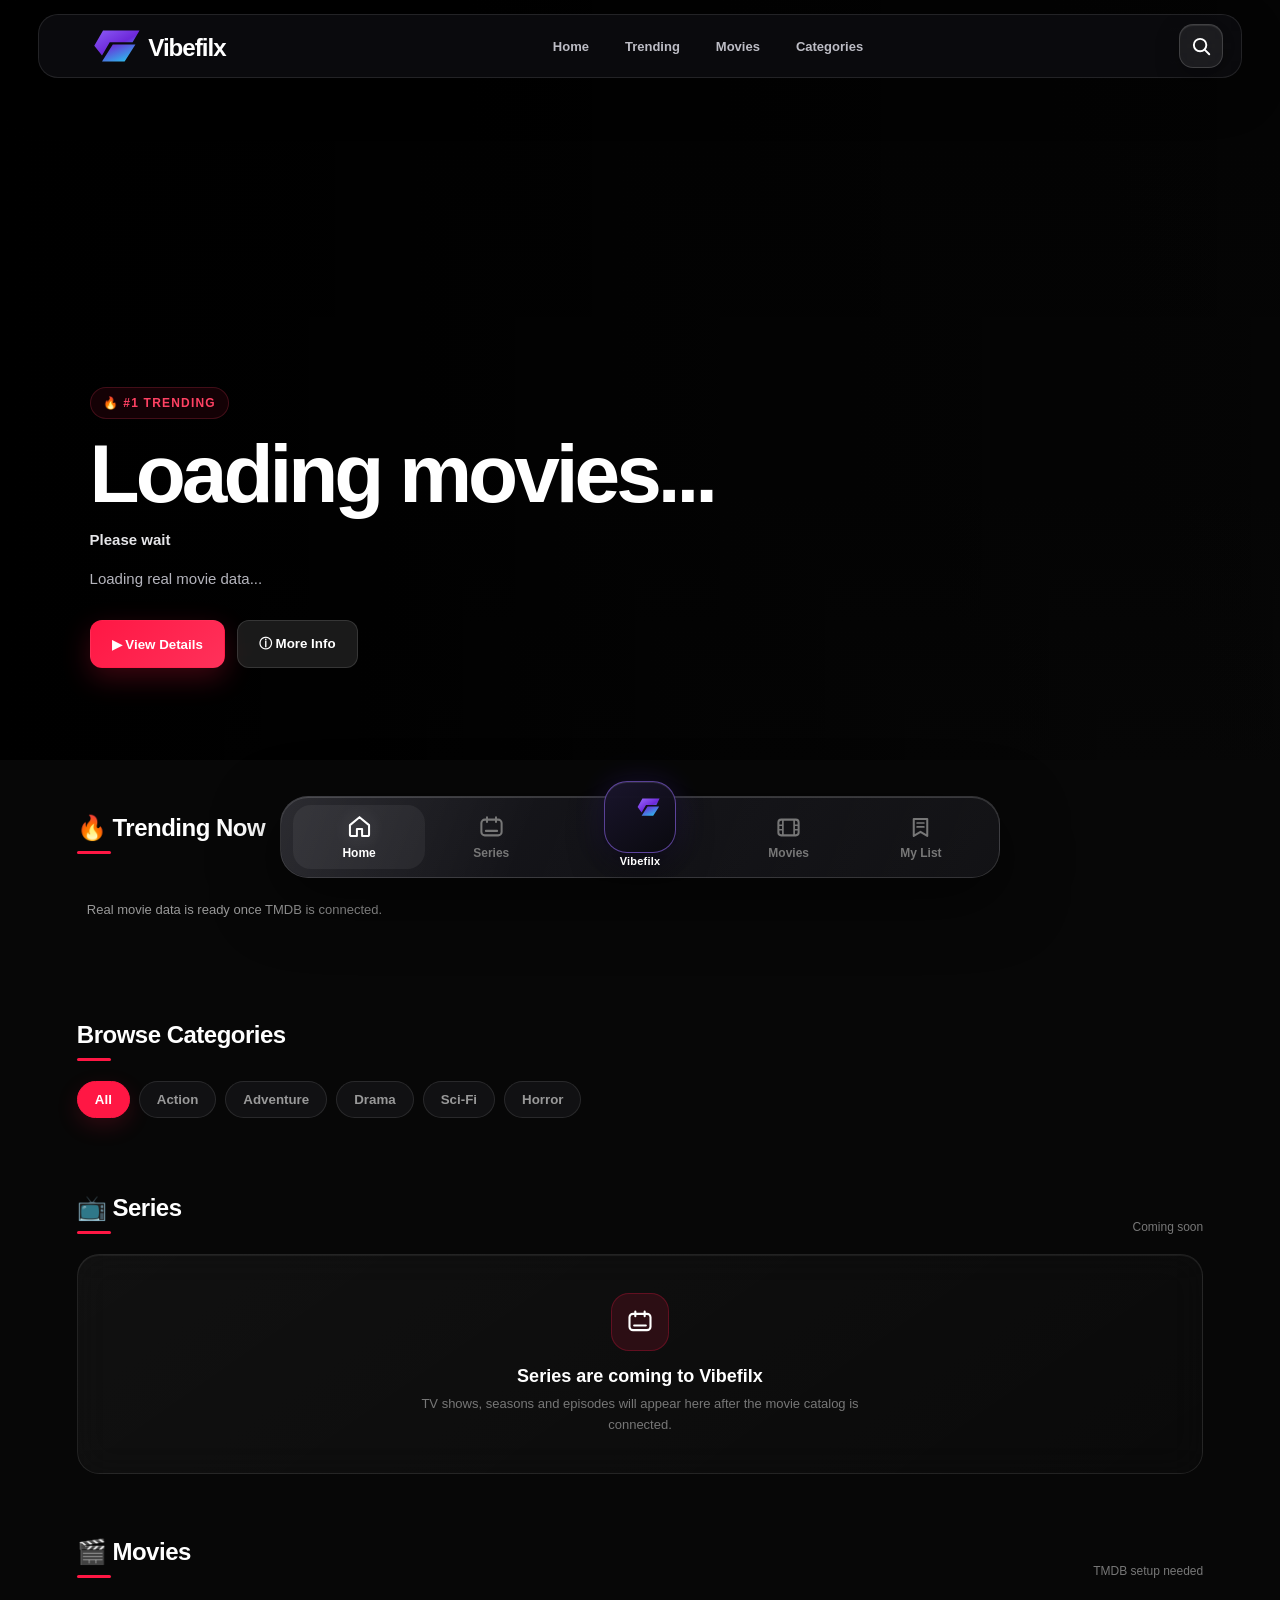
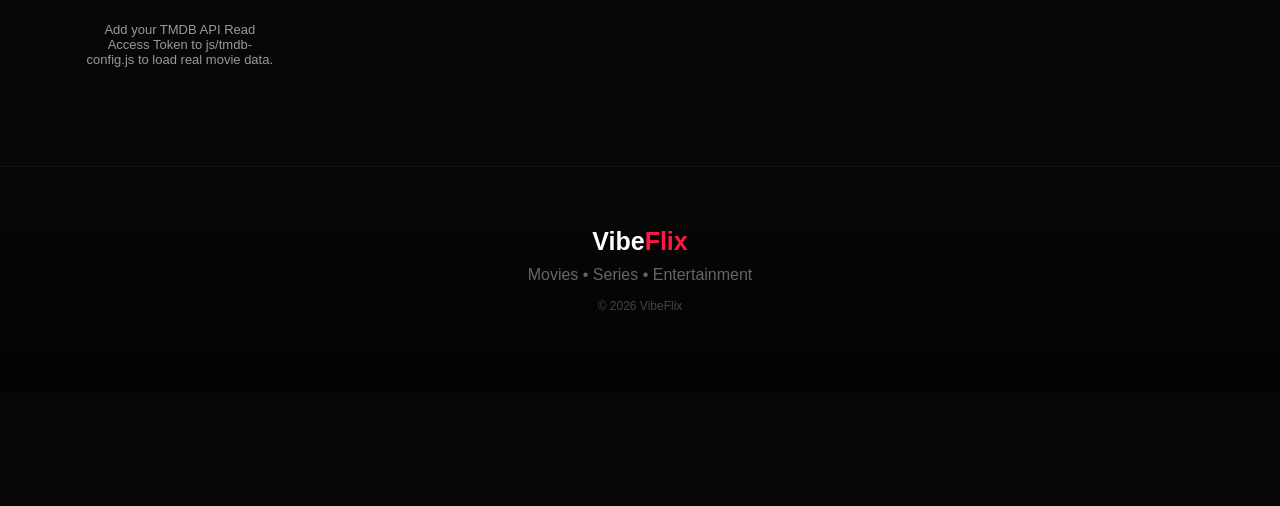
<file: index.html>
<!DOCTYPE html>
<html lang="en">
<head>
    <meta charset="UTF-8">
    <meta name="viewport" content="width=device-width, initial-scale=1.0, viewport-fit=cover">
    <meta name="theme-color" content="#080808">
    <title>VibeFlix</title>
    <link rel="stylesheet" href="css/style.css">
    <link rel="stylesheet" href="css/bottom-nav.css">
</head>
<body>
<header class="navbar">
    <a class="logo" href="#home" aria-label="Vibefilx Home" style="display:flex;align-items:center;text-decoration:none;">
        <svg width="180" height="44" viewBox="0 0 700 170" xmlns="http://www.w3.org/2000/svg" role="img" aria-label="Vibefilx logo" style="display:block;max-width:180px;height:44px;">
            <defs><linearGradient id="vfGradient" x1="0" y1="0" x2="1" y2="1"><stop offset="0%" stop-color="#8b5cf6"/><stop offset="55%" stop-color="#6d28d9"/><stop offset="100%" stop-color="#22d3ee"/></linearGradient></defs>
            <path d="M25 25h72l78 120 42-66h88l-42 66h-88L97 25z" fill="url(#vfGradient)"/>
            <path d="M145 84l34-59h142l-27 45H205l-30 52z" fill="url(#vfGradient)"/>
            <text x="355" y="123" font-family="Arial,Helvetica,sans-serif" font-size="94" font-weight="800" fill="#fff" letter-spacing="-4">Vibefilx</text>
        </svg>
    </a>
    <nav><a href="#home">Home</a><a href="#trending">Trending</a><a href="#movies">Movies</a><a href="#categories">Categories</a></nav>
    <button class="search-button" id="searchButton" type="button" aria-label="Search">
        <svg width="22" height="22" viewBox="0 0 24 24" fill="none" xmlns="http://www.w3.org/2000/svg" aria-hidden="true"><circle cx="11" cy="11" r="6.8" stroke="currentColor" stroke-width="2.1"/><path d="M16.2 16.2L21 21" stroke="currentColor" stroke-width="2.1" stroke-linecap="round"/></svg>
    </button>
</header>

<div class="search-overlay" id="searchOverlay"><div class="search-panel"><div class="search-top"><div class="search-input-wrap"><svg width="20" height="20" viewBox="0 0 24 24" fill="none" xmlns="http://www.w3.org/2000/svg" aria-hidden="true"><circle cx="11" cy="11" r="6.8" stroke="currentColor" stroke-width="2"/><path d="M16.2 16.2L21 21" stroke="currentColor" stroke-width="2" stroke-linecap="round"/></svg><input id="movieSearchInput" type="search" placeholder="Search movies..." autocomplete="off"></div><button class="search-close" id="searchClose" type="button" aria-label="Close search">✕</button></div><div class="search-results" id="searchResults"><div class="search-empty">Start typing to search movies.</div></div></div></div>

<section class="hero" id="home"><div class="hero-content"><span class="hero-label">🔥 #1 TRENDING</span><h1 id="heroTitle">Loading movies...</h1><p class="hero-meta" id="heroMeta">Please wait</p><p class="hero-description" id="heroDescription">Loading real movie data...</p><div class="hero-buttons"><button class="watch-button" id="heroWatchButton" type="button">▶ View Details</button><button class="info-button" id="heroInfoButton" type="button">ⓘ More Info</button></div></div></section>

<section class="section" id="trending"><div class="section-header"><h2>🔥 Trending Now</h2></div><div class="movie-row" id="trendingMovies"></div></section>
<section class="section" id="categories"><div class="section-header"><h2>Browse Categories</h2></div><div class="categories"><button class="category active" data-category="All" type="button">All</button><button class="category" data-category="Action" type="button">Action</button><button class="category" data-category="Adventure" type="button">Adventure</button><button class="category" data-category="Drama" type="button">Drama</button><button class="category" data-category="Sci-Fi" type="button">Sci-Fi</button><button class="category" data-category="Horror" type="button">Horror</button></div></section>

<section class="section" id="series"><div class="section-header"><h2>📺 Series</h2><span>Coming soon</span></div><div class="series-coming"><div class="series-icon"><svg viewBox="0 0 24 24" fill="none"><rect x="3" y="5" width="18" height="14" rx="3" stroke="currentColor" stroke-width="1.8"/><path d="M8 3v4M16 3v4M7 15h10" stroke="currentColor" stroke-width="1.8" stroke-linecap="round"/></svg></div><h3>Series are coming to Vibefilx</h3><p>TV shows, seasons and episodes will appear here after the movie catalog is connected.</p></div></section>

<section class="section" id="movies"><div class="section-header"><h2>🎬 Movies</h2><span id="movieCount"></span></div><div class="movie-grid" id="movieGrid"></div></section>

<footer><div class="footer-logo">Vibe<span>Flix</span></div><p>Movies • Series • Entertainment</p><p class="copyright">© 2026 VibeFlix</p></footer>

<nav class="mobile-bottom-nav" aria-label="OTT navigation">
    <a class="mobile-nav-item active" href="#home" data-nav="home" aria-label="Home"><svg viewBox="0 0 24 24" fill="none" aria-hidden="true"><path d="M3.5 10.8L12 3.7l8.5 7.1v8.2a1.5 1.5 0 0 1-1.5 1.5h-4.7v-6.2H9.7v6.2H5a1.5 1.5 0 0 1-1.5-1.5v-8.2Z" stroke="currentColor" stroke-width="1.8" stroke-linejoin="round"/></svg><span>Home</span></a>
    <a class="mobile-nav-item" href="#series" data-nav="series" aria-label="Series"><svg viewBox="0 0 24 24" fill="none" aria-hidden="true"><rect x="3" y="5" width="18" height="14" rx="3" stroke="currentColor" stroke-width="1.8"/><path d="M8 3v4M16 3v4M7 15h10" stroke="currentColor" stroke-width="1.8" stroke-linecap="round"/></svg><span>Series</span></a>
    <a class="mobile-center-logo" href="#home" aria-label="Vibefilx Home"><span class="mobile-logo-orb"><svg viewBox="0 0 120 120" xmlns="http://www.w3.org/2000/svg" aria-hidden="true"><defs><linearGradient id="mobileVfGradient" x1="0" y1="0" x2="1" y2="1"><stop offset="0%" stop-color="#9b6cff"/><stop offset="55%" stop-color="#6d28d9"/><stop offset="100%" stop-color="#22d3ee"/></linearGradient></defs><path d="M12 14h25l27 43 15-23h29L93 57H64L37 14z" fill="url(#mobileVfGradient)"/><path d="M54 35l12-21h43L101 30H75L64 49z" fill="url(#mobileVfGradient)"/></svg></span><span>Vibefilx</span></a>
    <a class="mobile-nav-item" href="#movies" data-nav="movies" aria-label="Movies"><svg viewBox="0 0 24 24" fill="none" aria-hidden="true"><rect x="3" y="5" width="18" height="14" rx="2.5" stroke="currentColor" stroke-width="1.8"/><path d="M7 5v14M17 5v14M3 10h4M17 10h4M3 14h4M17 14h4" stroke="currentColor" stroke-width="1.5"/></svg><span>Movies</span></a>
    <a class="mobile-nav-item" href="#my-list" data-nav="list" aria-label="My List"><svg viewBox="0 0 24 24" fill="none" aria-hidden="true"><path d="M6 4.5h12v15l-6-3.6-6 3.6v-15Z" stroke="currentColor" stroke-width="1.8" stroke-linejoin="round"/><path d="M9 8h6M9 11.5h6" stroke="currentColor" stroke-width="1.5" stroke-linecap="round"/></svg><span>My List</span></a>
</nav>

<section class="my-list-anchor" id="my-list" aria-hidden="true"></section>

<script src="js/tmdb-config.js"></script><script src="js/app.js"></script>
<script>document.querySelectorAll('.mobile-nav-item').forEach(item=>item.addEventListener('click',()=>{document.querySelectorAll('.mobile-nav-item').forEach(i=>i.classList.remove('active'));item.classList.add('active')}));</script>
</body>
</html>
</file>
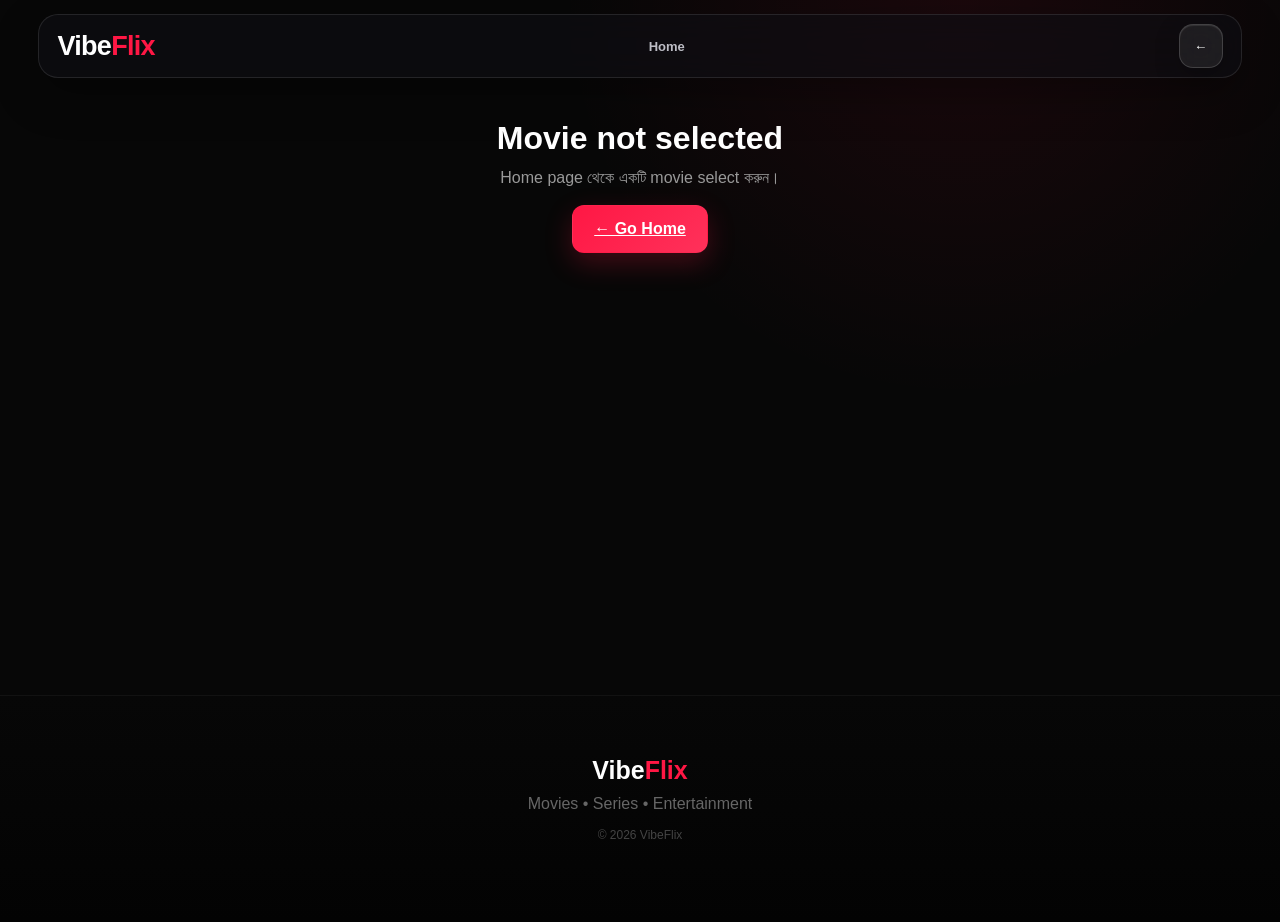
<file: movie.html>
<!DOCTYPE html>
<html lang="en">

<head>

    <meta charset="UTF-8">

    <meta
        name="viewport"
        content="width=device-width, initial-scale=1.0"
    >

    <meta
        name="theme-color"
        content="#080808"
    >

    <title>VibeFlix - Movie</title>

    <link
        rel="stylesheet"
        href="css/style.css"
    >

    <link
        rel="stylesheet"
        href="css/movie.css"
    >

</head>


<body>


<header class="navbar">

    <div class="logo">
        Vibe<span>Flix</span>
    </div>


    <nav>

        <a href="index.html">
            Home
        </a>

    </nav>


    <button
        class="search-button"
        type="button"
        onclick="window.location.href='index.html'"
    >
        ←
    </button>

</header>



<main id="moviePage">

    <section class="movie-loading">

        <h2>
            Loading...
        </h2>

        <p>
            Please wait.
        </p>

    </section>

</main>



<footer>

    <div class="footer-logo">
        Vibe<span>Flix</span>
    </div>


    <p>
        Movies • Series • Entertainment
    </p>


    <p class="copyright">
        © 2026 VibeFlix
    </p>

</footer>



<script
    src="js/movie.js"
></script>


</body>

</html>
</file>
<file: css/style.css>
*{margin:0;padding:0;box-sizing:border-box}
:root{--bg:#070707;--panel:#111114;--muted:#a6a6ad;--text:#fff;--accent:#ff1744;--accent2:#ff315a;--line:rgba(255,255,255,.10)}
html{scroll-behavior:smooth;background:var(--bg)}
body{background:radial-gradient(circle at 75% 0%,rgba(255,23,68,.08),transparent 30%),#070707;color:var(--text);font-family:Inter,Arial,Helvetica,sans-serif;overflow-x:hidden;padding-bottom:0}
body:before{content:"";position:fixed;inset:0;pointer-events:none;background:linear-gradient(180deg,rgba(255,255,255,.025),transparent 22%);z-index:-1}
.navbar{position:fixed;top:14px;left:3%;width:94%;height:64px;padding:0 18px;display:flex;align-items:center;justify-content:space-between;background:rgba(15,15,18,.72);backdrop-filter:blur(24px) saturate(150%);-webkit-backdrop-filter:blur(24px) saturate(150%);border:1px solid rgba(255,255,255,.10);border-radius:20px;box-shadow:0 16px 45px rgba(0,0,0,.30);z-index:1000}
.logo{font-size:27px;font-weight:800;color:#fff;letter-spacing:-.7px}.logo span,.footer-logo span{color:var(--accent)}
nav:not(.mobile-bottom-nav){display:flex;gap:8px;align-items:center}nav:not(.mobile-bottom-nav) a{color:#bdbdc5;text-decoration:none;font-size:13px;font-weight:600;padding:10px 14px;border-radius:12px;transition:.2s}nav:not(.mobile-bottom-nav) a:hover,nav:not(.mobile-bottom-nav) a:focus{color:#fff;background:rgba(255,255,255,.07)}
.search-button{width:44px;height:44px;display:grid;place-items:center;border:1px solid rgba(255,255,255,.16);border-radius:14px;background:rgba(255,255,255,.07);color:#fff;cursor:pointer;box-shadow:inset 0 1px 1px rgba(255,255,255,.10),0 8px 24px rgba(0,0,0,.25);backdrop-filter:blur(18px);-webkit-backdrop-filter:blur(18px);transition:transform .2s,background .2s,border-color .2s}.search-button svg{display:block}.search-button:hover{transform:translateY(-1px);background:rgba(255,255,255,.12);border-color:rgba(255,255,255,.28)}.search-button:active{transform:scale(.94)}
.search-overlay{position:fixed;inset:0;z-index:2000;display:none;align-items:flex-start;justify-content:center;padding:96px 20px 30px;background:rgba(0,0,0,.62);backdrop-filter:blur(18px);-webkit-backdrop-filter:blur(18px)}.search-overlay.active{display:flex}.search-panel{width:min(760px,100%);padding:16px;border:1px solid rgba(255,255,255,.16);border-radius:26px;background:linear-gradient(145deg,rgba(30,30,34,.94),rgba(12,12,14,.92));box-shadow:0 30px 100px rgba(0,0,0,.7),inset 0 1px 1px rgba(255,255,255,.08);backdrop-filter:blur(30px)}.search-top{display:flex;align-items:center;gap:10px}.search-input-wrap{flex:1;min-height:54px;display:flex;align-items:center;gap:10px;padding:0 16px;border:1px solid rgba(255,255,255,.14);border-radius:16px;background:#0b0b0d}.search-input-wrap svg{flex:none;color:rgba(255,255,255,.82)}#movieSearchInput{width:100%;border:none;outline:none;background:transparent;color:#fff;font-size:16px}#movieSearchInput::placeholder{color:rgba(255,255,255,.45)}.search-close{width:54px;height:54px;border:1px solid rgba(255,255,255,.14);border-radius:16px;background:rgba(255,255,255,.08);color:#fff;cursor:pointer;font-size:18px;transition:.2s}.search-close:hover{background:rgba(255,255,255,.15);transform:scale(1.03)}.search-results{display:grid;grid-template-columns:repeat(2,1fr);gap:12px;max-height:55vh;overflow-y:auto;margin-top:14px;padding-right:2px}.search-result-card{display:flex;align-items:center;gap:12px;padding:10px;border:1px solid rgba(255,255,255,.08);border-radius:15px;background:rgba(255,255,255,.035);cursor:pointer;transition:.2s}.search-result-card:hover{background:rgba(255,255,255,.09);transform:translateY(-2px);border-color:rgba(255,255,255,.15)}.search-result-card img{width:58px;height:78px;object-fit:cover;border-radius:9px}.search-result-card h3{font-size:14px;margin-bottom:6px}.search-result-card p{color:#999;font-size:12px}.search-empty{color:#999;text-align:center;padding:24px 8px;font-size:13px}
.hero{position:relative;min-height:760px;display:flex;align-items:flex-end;padding:110px 7% 92px;background-color:#050505;background-position:center;background-size:cover;isolation:isolate}.hero:after{content:"";position:absolute;inset:0;z-index:-1;background:linear-gradient(90deg,#000 0%,rgba(0,0,0,.90) 24%,rgba(0,0,0,.48) 58%,rgba(0,0,0,.08) 100%),linear-gradient(0deg,#070707 0%,transparent 35%,rgba(0,0,0,.28) 100%)}.hero-content{position:relative;max-width:650px;margin-top:120px}.hero-label{display:inline-flex;align-items:center;gap:7px;color:#ff4163;font-weight:800;font-size:12px;letter-spacing:1.2px;text-transform:uppercase;padding:8px 12px;border:1px solid rgba(255,65,99,.20);background:rgba(255,23,68,.08);border-radius:999px}.hero h1{font-size:clamp(48px,7vw,82px);line-height:.90;letter-spacing:-4px;margin:18px 0 20px;max-width:700px;text-wrap:balance}.hero-meta{color:#e5e5e8;font-size:15px;margin-bottom:18px;font-weight:600}.hero-description{color:#b5b5bd;line-height:1.75;margin-bottom:28px;max-width:560px;font-size:15px}.hero-buttons{display:flex;gap:12px}.watch-button,.info-button{border:1px solid transparent;padding:14px 21px;border-radius:12px;font-weight:800;cursor:pointer;transition:.2s;display:inline-flex;align-items:center;justify-content:center;gap:7px}.watch-button{background:linear-gradient(135deg,#ff1744,#ff315a);color:#fff;box-shadow:0 10px 28px rgba(255,23,68,.24)}.watch-button:hover{transform:translateY(-2px);box-shadow:0 14px 34px rgba(255,23,68,.34)}.info-button{background:rgba(255,255,255,.10);border-color:rgba(255,255,255,.12);color:#fff;backdrop-filter:blur(14px)}.info-button:hover{background:rgba(255,255,255,.16);transform:translateY(-2px)}
.section{padding:54px 6% 10px}.section-header{display:flex;align-items:end;justify-content:space-between;margin-bottom:20px}.section-header h2{font-size:24px;letter-spacing:-.5px}.section-header h2:after{content:"";display:block;width:34px;height:3px;background:var(--accent);border-radius:5px;margin-top:9px}.section-header span{color:#777;font-size:12px}.movie-grid{display:grid;grid-template-columns:repeat(auto-fill,minmax(170px,1fr));gap:24px}.movie-row{display:flex;gap:18px;overflow-x:auto;scrollbar-width:none;padding:4px 2px 16px}.movie-row::-webkit-scrollbar{display:none}.movie-card{position:relative;cursor:pointer;transition:transform .25s ease;outline:none}.movie-card:hover{transform:translateY(-7px)}.movie-card:focus-visible{border-radius:13px;box-shadow:0 0 0 2px var(--accent)}.movie-poster-wrap{position:relative;overflow:hidden;border-radius:13px;background:#141416;aspect-ratio:2/3;box-shadow:0 12px 28px rgba(0,0,0,.32);border:1px solid rgba(255,255,255,.06)}.movie-card img{width:100%;height:100%;display:block;object-fit:cover;transition:transform .35s,filter .35s}.movie-card:hover img{transform:scale(1.055);filter:brightness(.64)}.movie-quality,.movie-rating{position:absolute;top:10px;z-index:2;padding:5px 8px;border-radius:7px;font-size:9px;font-weight:900;letter-spacing:.5px;backdrop-filter:blur(10px);-webkit-backdrop-filter:blur(10px)}.movie-quality{left:10px;background:rgba(0,0,0,.68);border:1px solid rgba(255,255,255,.16);color:#fff}.movie-rating{right:10px;background:rgba(255,23,68,.94);color:#fff}.movie-card-overlay{position:absolute;inset:0;display:flex;flex-direction:column;align-items:center;justify-content:center;gap:8px;color:#fff;font-size:12px;font-weight:800;opacity:0;transform:translateY(6px);transition:.25s;background:linear-gradient(180deg,rgba(0,0,0,.05),rgba(0,0,0,.66))}.movie-card:hover .movie-card-overlay{opacity:1;transform:translateY(0)}.play-circle{width:50px;height:50px;display:grid;place-items:center;border-radius:50%;background:var(--accent);box-shadow:0 8px 24px rgba(0,0,0,.40)}.play-circle svg{width:22px;height:22px;margin-left:2px}.movie-card h3{margin-top:11px;font-size:14px;white-space:nowrap;overflow:hidden;text-overflow:ellipsis}.movie-card p{color:#777;font-size:12px;margin-top:5px}.movie-card p span{color:#4e4e54}.movie-row .movie-card{min-width:174px}
.categories{display:flex;gap:9px;flex-wrap:wrap;padding-bottom:12px}.category{padding:10px 17px;border-radius:999px;border:1px solid rgba(255,255,255,.10);background:#111113;color:#999;cursor:pointer;font-weight:700;transition:.2s}.category:hover,.category.active{background:var(--accent);border-color:var(--accent);color:#fff;box-shadow:0 8px 22px rgba(255,23,68,.16)}
.series-coming{min-height:220px;border:1px solid rgba(255,255,255,.09);border-radius:22px;background:linear-gradient(145deg,rgba(255,255,255,.045),rgba(255,255,255,.015));display:flex;flex-direction:column;align-items:center;justify-content:center;text-align:center;padding:30px;box-shadow:inset 0 1px rgba(255,255,255,.06);backdrop-filter:blur(18px);-webkit-backdrop-filter:blur(18px)}.series-icon{width:58px;height:58px;border-radius:18px;display:grid;place-items:center;color:#fff;background:rgba(255,23,68,.13);border:1px solid rgba(255,23,68,.25);margin-bottom:15px}.series-icon svg{width:28px;height:28px}.series-coming h3{font-size:18px;margin-bottom:7px}.series-coming p{max-width:500px;color:#777;font-size:13px;line-height:1.6}.my-list-anchor{height:1px}
footer{margin-top:65px;text-align:center;padding:60px 20px 80px;color:#666;background:linear-gradient(180deg,#070707,#030303);border-top:1px solid rgba(255,255,255,.06)}.footer-logo{color:#fff;font-size:25px;font-weight:800;margin-bottom:10px}.copyright{margin-top:15px;font-size:12px;color:#444}
.mobile-bottom-nav{display:none}
@media(max-width:700px){body{padding-bottom:86px}.navbar{top:9px;left:3%;width:94%;height:58px;padding:0 12px;border-radius:17px}.logo svg{max-width:145px!important;height:36px!important}nav:not(.mobile-bottom-nav){display:none}.search-button{width:40px;height:40px;border-radius:13px}.hero{min-height:690px;padding:90px 6% 66px;align-items:flex-end;background-position:60% center}.hero:after{background:linear-gradient(90deg,#000 0%,rgba(0,0,0,.70) 100%),linear-gradient(0deg,#070707 0%,transparent 50%)}.hero-content{margin-top:100px}.hero h1{font-size:48px;letter-spacing:-2.5px}.hero-description{font-size:14px;line-height:1.65}.hero-buttons{width:100%}.watch-button,.info-button{flex:1;padding:13px 10px}.section{padding:38px 5% 8px}.section-header h2{font-size:21px}.movie-grid{grid-template-columns:repeat(2,minmax(0,1fr));gap:16px}.movie-row .movie-card{min-width:145px}.movie-row .movie-card .movie-poster-wrap{height:215px;aspect-ratio:auto}.search-overlay{padding:76px 12px 20px}.search-panel{padding:12px;border-radius:21px}.search-results{grid-template-columns:1fr;max-height:62vh}.search-input-wrap{min-height:50px}.search-close{width:50px;height:50px}.categories{gap:8px}.category{padding:9px 14px;font-size:12px}.series-coming{min-height:190px;border-radius:19px;padding:22px}.series-coming h3{font-size:16px}.series-coming p{font-size:12px}
.mobile-bottom-nav{position:fixed;left:10px;right:10px;bottom:max(10px,env(safe-area-inset-bottom));height:72px;display:grid;grid-template-columns:1fr 1fr 1.25fr 1fr 1fr;align-items:center;padding:7px 8px;border:1px solid rgba(255,255,255,.16);border-radius:24px;background:linear-gradient(135deg,rgba(31,31,38,.78),rgba(12,12,16,.70));box-shadow:0 18px 55px rgba(0,0,0,.62),inset 0 1px rgba(255,255,255,.16);backdrop-filter:blur(26px) saturate(160%);-webkit-backdrop-filter:blur(26px) saturate(160%);z-index:1500;isolation:isolate}.mobile-bottom-nav:before{content:"";position:absolute;inset:0;border-radius:24px;background:linear-gradient(110deg,rgba(255,255,255,.08),transparent 35%,rgba(255,255,255,.035));pointer-events:none;z-index:-1}.mobile-nav-item{height:58px;display:flex;flex-direction:column;align-items:center;justify-content:center;gap:4px;color:#777;text-decoration:none;font-size:10px;font-weight:700;transition:.2s}.mobile-nav-item svg{width:24px;height:24px;transition:.2s}.mobile-nav-item.active{color:#fff}.mobile-nav-item.active svg{filter:drop-shadow(0 0 8px rgba(255,255,255,.24));transform:translateY(-1px)}.mobile-nav-item:active{transform:scale(.92)}.mobile-center-logo{height:66px;margin-top:-27px;display:flex;flex-direction:column;align-items:center;justify-content:flex-end;gap:1px;color:#fff;text-decoration:none;font-size:9px;font-weight:800;letter-spacing:.2px}.mobile-logo-orb{width:60px;height:60px;display:grid;place-items:center;border-radius:20px;background:linear-gradient(145deg,rgba(26,21,45,.98),rgba(10,10,15,.96));border:1px solid rgba(151,108,255,.55);box-shadow:0 12px 28px rgba(0,0,0,.55),0 0 28px rgba(109,40,217,.18),inset 0 1px rgba(255,255,255,.16);position:relative}.mobile-logo-orb:after{content:"";position:absolute;inset:5px;border-radius:16px;border:1px solid rgba(255,255,255,.06)}.mobile-logo-orb svg{width:49px;height:49px;filter:drop-shadow(0 3px 7px rgba(109,40,217,.5))}.my-list-anchor{scroll-margin-bottom:100px}
}
@media(min-width:701px){.hero-content{animation:heroIn .7s ease both}@keyframes heroIn{from{opacity:0;transform:translateY(18px)}to{opacity:1;transform:none}}}
</file>
<file: css/bottom-nav.css>
/* Responsive OTT bottom navigation - desktop support */
@media (min-width: 701px) {
  body { padding-bottom: 112px; }

  .mobile-bottom-nav {
    position: fixed;
    left: 50%;
    right: auto;
    bottom: 22px;
    transform: translateX(-50%);
    width: min(720px, calc(100% - 48px));
    height: 82px;
    display: grid !important;
    grid-template-columns: 1fr 1fr 1.25fr 1fr 1fr;
    align-items: center;
    padding: 8px 12px;
    border: 1px solid rgba(255,255,255,.16);
    border-radius: 28px;
    background: linear-gradient(135deg, rgba(31,31,38,.80), rgba(12,12,16,.74));
    box-shadow: 0 20px 65px rgba(0,0,0,.60), inset 0 1px rgba(255,255,255,.16);
    backdrop-filter: blur(28px) saturate(165%);
    -webkit-backdrop-filter: blur(28px) saturate(165%);
    z-index: 1500;
    isolation: isolate;
  }

  .mobile-bottom-nav:before {
    content: "";
    position: absolute;
    inset: 0;
    border-radius: 28px;
    background: linear-gradient(110deg, rgba(255,255,255,.08), transparent 35%, rgba(255,255,255,.035));
    pointer-events: none;
    z-index: -1;
  }

  .mobile-nav-item {
    height: 64px;
    display: flex;
    flex-direction: column;
    align-items: center;
    justify-content: center;
    gap: 5px;
    color: #777;
    text-decoration: none;
    font-size: 12px;
    font-weight: 700;
    transition: .2s;
    border-radius: 18px;
  }

  .mobile-nav-item svg { width: 27px; height: 27px; transition: .2s; }
  .mobile-nav-item.active { color: #fff; background: rgba(255,255,255,.055); }
  .mobile-nav-item.active svg { filter: drop-shadow(0 0 9px rgba(255,255,255,.24)); transform: translateY(-1px); }
  .mobile-nav-item:hover { color: #fff; background: rgba(255,255,255,.07); }
  .mobile-nav-item:active { transform: scale(.94); }

  .mobile-center-logo {
    height: 92px;
    margin-top: -32px;
    display: flex;
    flex-direction: column;
    align-items: center;
    justify-content: flex-end;
    gap: 2px;
    color: #fff;
    text-decoration: none;
    font-size: 11px;
    font-weight: 800;
    letter-spacing: .2px;
  }

  .mobile-logo-orb {
    width: 72px;
    height: 72px;
    display: grid;
    place-items: center;
    border-radius: 23px;
    background: linear-gradient(145deg, rgba(26,21,45,.98), rgba(10,10,15,.96));
    border: 1px solid rgba(151,108,255,.55);
    box-shadow: 0 14px 32px rgba(0,0,0,.58), 0 0 30px rgba(108,68,255,.18), inset 0 1px rgba(255,255,255,.10);
  }

  .mobile-logo-orb svg { width: 48px; height: 48px; }
}

/* Keep the same glass navigation on phones, while the existing mobile layout controls sizing. */
@media (max-width: 700px) {
  .mobile-bottom-nav { display: grid !important; }
}
</file>
<file: css/movie.css>
/* =========================
   VibeFlix PREMIUM MOVIE PAGE
   ========================= */

.movie-page {
    padding-top: 70px;
    background: #080808;
    color: #fff;
}

/* ========================= HERO ========================= */
.movie-hero {
    min-height: 680px;
    display: flex;
    align-items: flex-end;
    position: relative;
    background-size: cover;
    background-position: center;
    overflow: hidden;
}

.movie-hero::before {
    content: "";
    position: absolute;
    inset: 0;
    background:
        linear-gradient(90deg, rgba(0,0,0,.97) 0%, rgba(0,0,0,.72) 42%, rgba(0,0,0,.20) 100%),
        linear-gradient(0deg, #080808 0%, rgba(8,8,8,.70) 28%, transparent 65%);
    z-index: 1;
}

.movie-hero::after {
    content: "";
    position: absolute;
    inset: 0;
    background: radial-gradient(circle at 75% 35%, rgba(255,255,255,.10), transparent 35%);
    pointer-events: none;
    z-index: 1;
}

.movie-details {
    position: relative;
    z-index: 2;
    width: min(760px, 100%);
    padding: 80px 7% 72px;
}

.movie-details::before {
    content: "";
    position: absolute;
    left: 5%;
    right: 5%;
    bottom: 42px;
    top: 35px;
    border: 1px solid rgba(255,255,255,.10);
    border-radius: 30px;
    background: linear-gradient(135deg, rgba(255,255,255,.08), rgba(255,255,255,.025));
    backdrop-filter: blur(16px) saturate(130%);
    -webkit-backdrop-filter: blur(16px) saturate(130%);
    box-shadow: inset 0 1px 1px rgba(255,255,255,.14), 0 25px 70px rgba(0,0,0,.28);
    z-index: -1;
}

.movie-badges {
    display: flex;
    gap: 10px;
    margin-bottom: 18px;
}

.movie-badge {
    padding: 7px 13px;
    border-radius: 999px;
    border: 1px solid rgba(255,255,255,.18);
    background: rgba(255,255,255,.11);
    color: #fff;
    font-size: 12px;
    font-weight: 700;
    backdrop-filter: blur(12px);
    -webkit-backdrop-filter: blur(12px);
}

.movie-badge.red {
    background: rgba(255,23,68,.86);
    border-color: rgba(255,100,125,.45);
}

.movie-details h1 {
    font-size: clamp(42px, 7vw, 76px);
    line-height: .95;
    margin: 0 0 18px;
    letter-spacing: -2px;
    text-shadow: 0 8px 35px rgba(0,0,0,.45);
}

.movie-meta {
    color: #ddd;
    font-size: 16px;
    margin-bottom: 20px;
}

.movie-rating {
    color: #fff;
}

.movie-description {
    color: #c2c2c2;
    line-height: 1.7;
    max-width: 600px;
    margin-bottom: 28px;
    font-size: 16px;
}

.movie-actions {
    display: flex;
    gap: 12px;
    flex-wrap: wrap;
}

.movie-actions button {
    border: 1px solid rgba(255,255,255,.15);
    cursor: pointer;
    font-size: 15px;
    padding: 14px 22px;
    border-radius: 14px;
    font-weight: 700;
    transition: transform .2s ease, background .2s ease, border-color .2s ease;
}

.movie-actions button:hover {
    transform: translateY(-2px);
}

.movie-actions .watch-button {
    background: linear-gradient(135deg, #ff1744, #e90038);
    color: #fff;
    border-color: rgba(255,120,145,.35);
    box-shadow: 0 10px 30px rgba(255,23,68,.20);
}

.list-button {
    background: rgba(255,255,255,.10);
    color: #fff;
    backdrop-filter: blur(18px);
    -webkit-backdrop-filter: blur(18px);
}

.list-button:hover {
    background: rgba(255,255,255,.17);
    border-color: rgba(255,255,255,.28);
}

/* ========================= VIDEO PLAYER ========================= */
.movie-player-section {
    padding: 55px 6%;
}

.movie-player-section h2,
.movie-info h2,
.related h2 {
    font-size: 24px;
    margin-bottom: 20px;
}

.video-wrapper {
    width: 100%;
    max-width: 1100px;
    margin: 0 auto;
    padding: 6px;
    background: linear-gradient(135deg, rgba(255,255,255,.18), rgba(255,255,255,.035));
    border: 1px solid rgba(255,255,255,.14);
    border-radius: 20px;
    overflow: hidden;
    aspect-ratio: 16 / 9;
    box-shadow: 0 25px 70px rgba(0,0,0,.40), inset 0 1px 1px rgba(255,255,255,.15);
}

.video-wrapper video {
    display: block;
    width: 100%;
    height: 100%;
    object-fit: contain;
    background: #000;
    border-radius: 15px;
}

#videoMessage {
    color: #888 !important;
}

/* ========================= MOVIE INFORMATION ========================= */
.movie-info {
    padding: 55px 6%;
    background: #0a0a0a;
}

.info-grid {
    display: grid;
    grid-template-columns: repeat(5, 1fr);
    gap: 12px;
}

.info-box {
    min-height: 88px;
    background: linear-gradient(135deg, rgba(255,255,255,.09), rgba(255,255,255,.035));
    border: 1px solid rgba(255,255,255,.12);
    border-radius: 16px;
    padding: 18px;
    box-shadow: inset 0 1px 1px rgba(255,255,255,.08);
    backdrop-filter: blur(18px);
    -webkit-backdrop-filter: blur(18px);
    transition: transform .2s ease, background .2s ease;
}

.info-box:hover {
    transform: translateY(-3px);
    background: rgba(255,255,255,.11);
}

.info-box span {
    display: block;
    color: #888;
    font-size: 12px;
    margin-bottom: 8px;
}

.info-box strong {
    font-size: 14px;
}

/* ========================= RELATED MOVIES ========================= */
.related {
    padding: 55px 6%;
}

.related-grid {
    display: grid;
    grid-template-columns: repeat(4, 1fr);
    gap: 18px;
}

.related-card {
    cursor: pointer;
    padding: 8px;
    border: 1px solid rgba(255,255,255,.08);
    border-radius: 18px;
    background: linear-gradient(135deg, rgba(255,255,255,.075), rgba(255,255,255,.025));
    backdrop-filter: blur(16px);
    -webkit-backdrop-filter: blur(16px);
    transition: transform .22s ease, background .22s ease, border-color .22s ease;
}

.related-card:hover {
    transform: translateY(-6px);
    background: rgba(255,255,255,.11);
    border-color: rgba(255,255,255,.18);
}

.related-card img {
    display: block;
    width: 100%;
    aspect-ratio: 2 / 3;
    object-fit: cover;
    border-radius: 12px;
}

.related-card h3 {
    margin: 11px 5px 0;
    font-size: 15px;
}

.related-card p {
    color: #777;
    font-size: 12px;
    margin: 5px;
}

/* ========================= LOADING / ERROR ========================= */
.movie-loading {
    min-height: 70vh;
    padding: 120px 20px;
    text-align: center;
}

.movie-loading h2 {
    font-size: 32px;
    margin-bottom: 12px;
}

.movie-loading p {
    color: #999;
}

/* ========================= MOBILE ========================= */
@media (max-width: 700px) {
    .movie-page {
        padding-top: 62px;
    }

    .movie-hero {
        min-height: 650px;
    }

    .movie-details {
        padding: 70px 6% 55px;
    }

    .movie-details::before {
        left: 3%;
        right: 3%;
        bottom: 28px;
        top: 42px;
        border-radius: 24px;
    }

    .movie-details h1 {
        font-size: 44px;
        letter-spacing: -1px;
    }

    .movie-meta {
        font-size: 14px;
    }

    .movie-description {
        font-size: 14px;
    }

    .movie-player-section,
    .movie-info,
    .related {
        padding: 34px 5%;
    }

    .video-wrapper {
        padding: 4px;
        border-radius: 16px;
    }

    .video-wrapper video {
        border-radius: 12px;
    }

    .info-grid {
        grid-template-columns: repeat(2, 1fr);
    }

    .info-box {
        min-height: 82px;
        padding: 15px;
    }

    .related-grid {
        grid-template-columns: repeat(2, 1fr);
        gap: 12px;
    }

    .related-card {
        padding: 6px;
        border-radius: 15px;
    }

    .related-card img {
        border-radius: 10px;
    }
}
</file>
